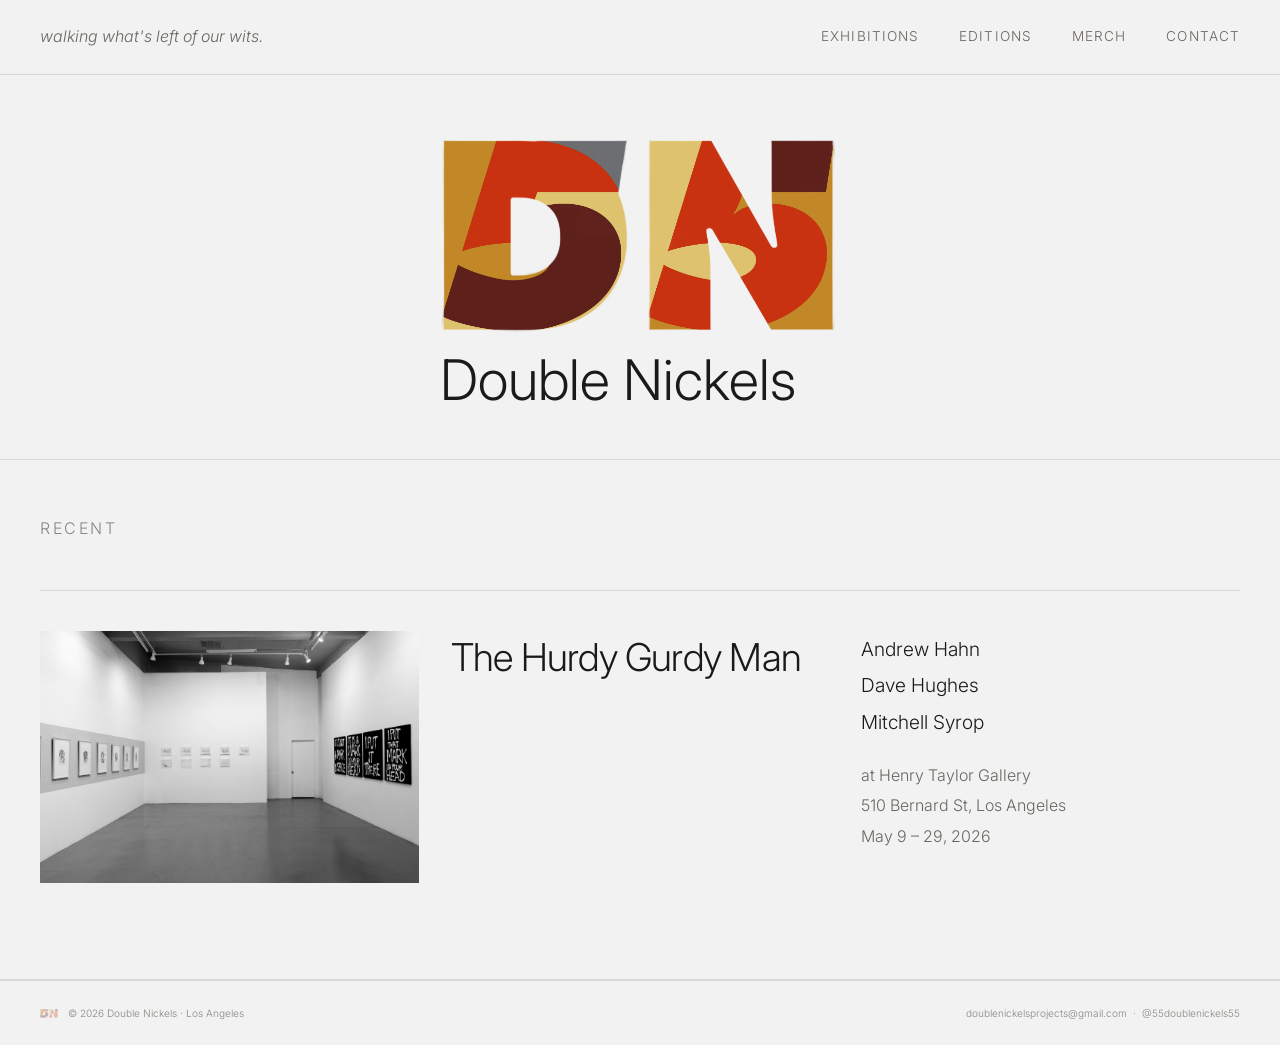
<file: index.html>
<!DOCTYPE html>
<html lang="en">
<head>
  <meta charset="UTF-8">
  <meta name="viewport" content="width=device-width, initial-scale=1.0">
  <title>Double Nickels</title>
  <link rel="preconnect" href="https://fonts.googleapis.com">
  <link rel="preconnect" href="https://fonts.gstatic.com" crossorigin>
  <link href="https://fonts.googleapis.com/css2?family=Inter:wght@300;400&display=swap" rel="stylesheet">
  <link rel="stylesheet" href="style.css">
  <style>
    .exhibition a img:hover { opacity: 0.82; }
    @media (max-width: 600px) {
      .exhibition { grid-template-columns: 1fr !important; }
    }
  </style>
</head>
<body>

  <header>
    <p class="header-tagline">walking what's left of our wits.</p>
    <nav>
      <a href="exhibitions.html">Exhibitions</a>
      <a href="editions.html">Editions</a>
      <a href="merch.html">Merch</a>
      <a href="contact.html">Contact</a>
    </nav>
  </header>

  <div class="hero">
    <img class="hero-logo" src="logo.png" alt="Double Nickels">
    <p class="hero-name"><span class="hero-name-inner">Double Nickels</span></p>
  </div>

  <main>
    <section class="section">
      <p class="section-label">Recent</p>
      <div class="exhibition" style="grid-template-columns: 1fr 1fr 1fr;">
        <a href="hurdy-gurdy-man.html" style="display:block; overflow:hidden;">
          <img src="installation-1.jpg" alt="The Hurdy Gurdy Man" style="width:100%; height:auto; display:block; transition:opacity 0.2s;">
        </a>
        <h2 class="exh-title" style="align-self:start; padding-top:0.25rem;">
          <a href="hurdy-gurdy-man.html" style="color:inherit; text-decoration:none;">The Hurdy Gurdy Man</a>
        </h2>
        <div>
          <p class="exh-artists">
            Andrew Hahn<br>
            Dave Hughes<br>
            Mitchell Syrop
          </p>
          <p class="exh-meta">
            at Henry Taylor Gallery<br>
            510 Bernard St, Los Angeles<br>
            May 9 – 29, 2026
          </p>
        </div>
      </div>
    </section>
  </main>

  <footer>
    <div class="footer-left">
      <img class="footer-logo" src="logo.png" alt="" aria-hidden="true">
      <span class="footer-text">© 2026 Double Nickels · Los Angeles</span>
    </div>
    <div class="footer-right">
      <a href="mailto:doublenickelsprojects@gmail.com">doublenickelsprojects@gmail.com</a>
      &nbsp;·&nbsp;
      <a href="https://www.instagram.com/55doublenickels55" target="_blank">@55doublenickels55</a>
    </div>
  </footer>

</body>
</html>
</file>
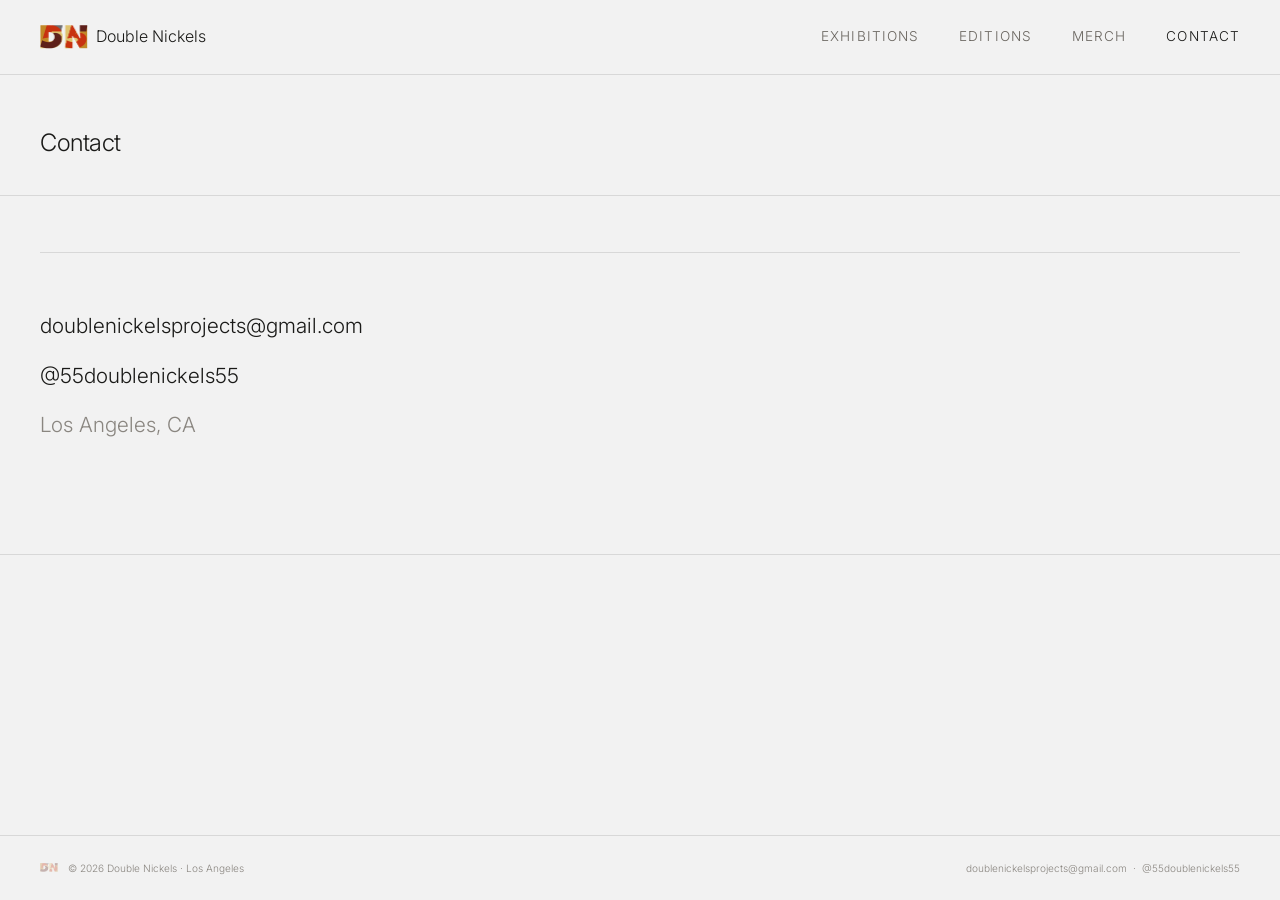
<file: contact.html>
<!DOCTYPE html>
<html lang="en">
<head>
  <meta charset="UTF-8">
  <meta name="viewport" content="width=device-width, initial-scale=1.0">
  <title>Contact — Double Nickels</title>
  <link rel="preconnect" href="https://fonts.googleapis.com">
  <link rel="preconnect" href="https://fonts.gstatic.com" crossorigin>
  <link href="https://fonts.googleapis.com/css2?family=Inter:wght@300;400&display=swap" rel="stylesheet">
  <link rel="stylesheet" href="style.css">
</head>
<body>

  <header>
    <a href="index.html" class="header-brand">
      <img src="logo.png" alt="" class="header-brand-logo" aria-hidden="true">
      Double Nickels
    </a>
    <nav>
      <a href="exhibitions.html">Exhibitions</a>
      <a href="editions.html">Editions</a>
      <a href="merch.html">Merch</a>
      <a href="contact.html" class="active">Contact</a>
    </nav>
  </header>

  <div class="page-header">
    <h1 class="page-title">Contact</h1>
  </div>

  <main>
    <section class="section">
      <div class="contact-block">
        <a href="mailto:doublenickelsprojects@gmail.com">doublenickelsprojects@gmail.com</a>
        <a href="https://www.instagram.com/55doublenickels55" target="_blank">@55doublenickels55</a>
        <a href="#" style="color:#8A8680; cursor:default;">Los Angeles, CA</a>
      </div>
    </section>
  </main>

  <footer>
    <div class="footer-left">
      <img class="footer-logo" src="logo.png" alt="" aria-hidden="true">
      <span class="footer-text">© 2026 Double Nickels · Los Angeles</span>
    </div>
    <div class="footer-right">
      <a href="mailto:doublenickelsprojects@gmail.com">doublenickelsprojects@gmail.com</a>
      &nbsp;·&nbsp;
      <a href="https://www.instagram.com/55doublenickels55" target="_blank">@55doublenickels55</a>
    </div>
  </footer>

</body>
</html>
</file>
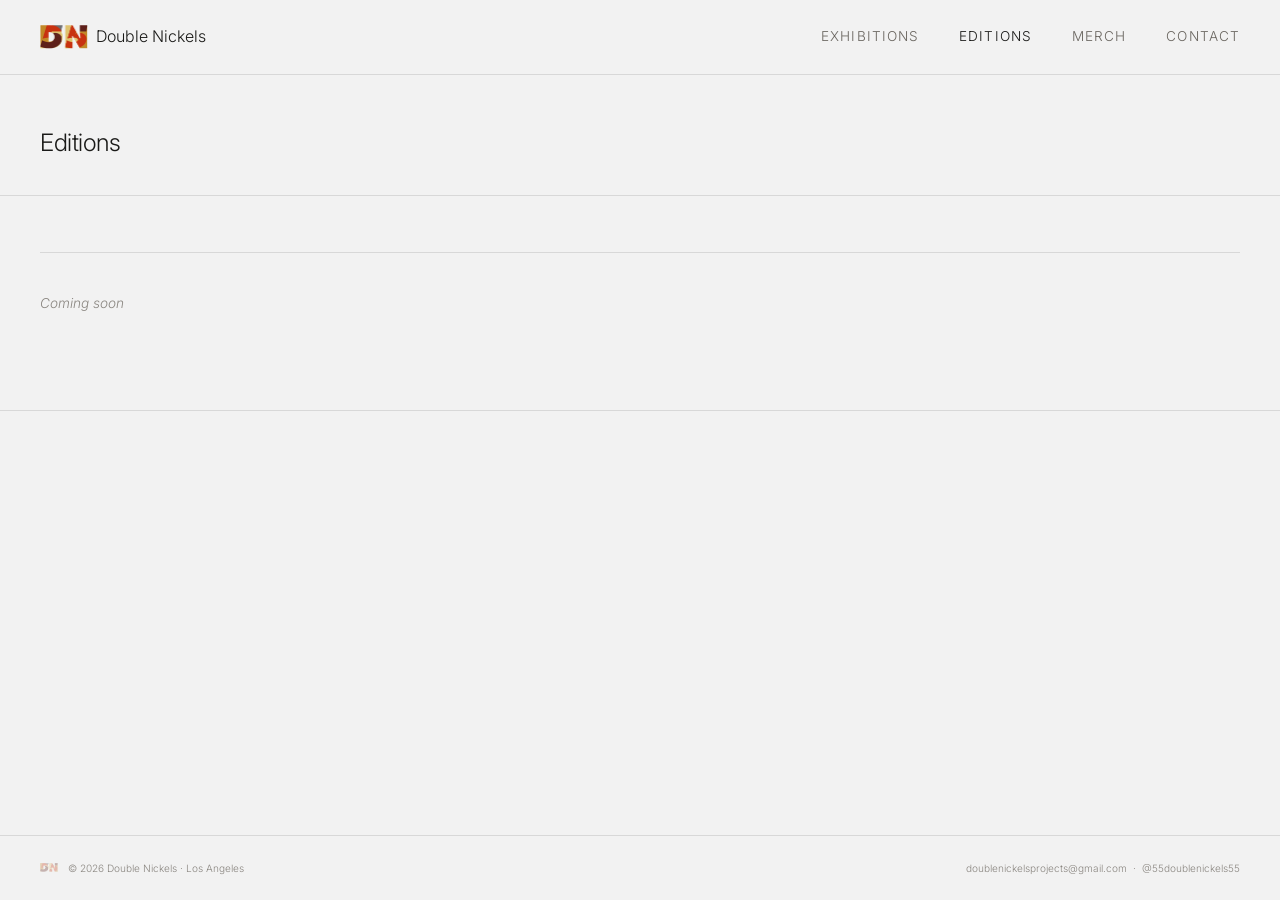
<file: editions.html>
<!DOCTYPE html>
<html lang="en">
<head>
  <meta charset="UTF-8">
  <meta name="viewport" content="width=device-width, initial-scale=1.0">
  <title>Editions — Double Nickels</title>
  <link rel="preconnect" href="https://fonts.googleapis.com">
  <link rel="preconnect" href="https://fonts.gstatic.com" crossorigin>
  <link href="https://fonts.googleapis.com/css2?family=Inter:wght@300;400&display=swap" rel="stylesheet">
  <link rel="stylesheet" href="style.css">
</head>
<body>

  <header>
    <a href="index.html" class="header-brand">
      <img src="logo.png" alt="" class="header-brand-logo" aria-hidden="true">
      Double Nickels
    </a>
    <nav>
      <a href="exhibitions.html">Exhibitions</a>
      <a href="editions.html" class="active">Editions</a>
      <a href="merch.html">Merch</a>
      <a href="contact.html">Contact</a>
    </nav>
  </header>

  <div class="page-header">
    <h1 class="page-title">Editions</h1>
  </div>

  <main>
    <section class="section">
      <div class="coming-soon">
        <p>Coming soon</p>
      </div>
    </section>
  </main>

  <footer>
    <div class="footer-left">
      <img class="footer-logo" src="logo.png" alt="" aria-hidden="true">
      <span class="footer-text">© 2026 Double Nickels · Los Angeles</span>
    </div>
    <div class="footer-right">
      <a href="mailto:doublenickelsprojects@gmail.com">doublenickelsprojects@gmail.com</a>
      &nbsp;·&nbsp;
      <a href="https://www.instagram.com/55doublenickels55" target="_blank">@55doublenickels55</a>
    </div>
  </footer>

</body>
</html>
</file>
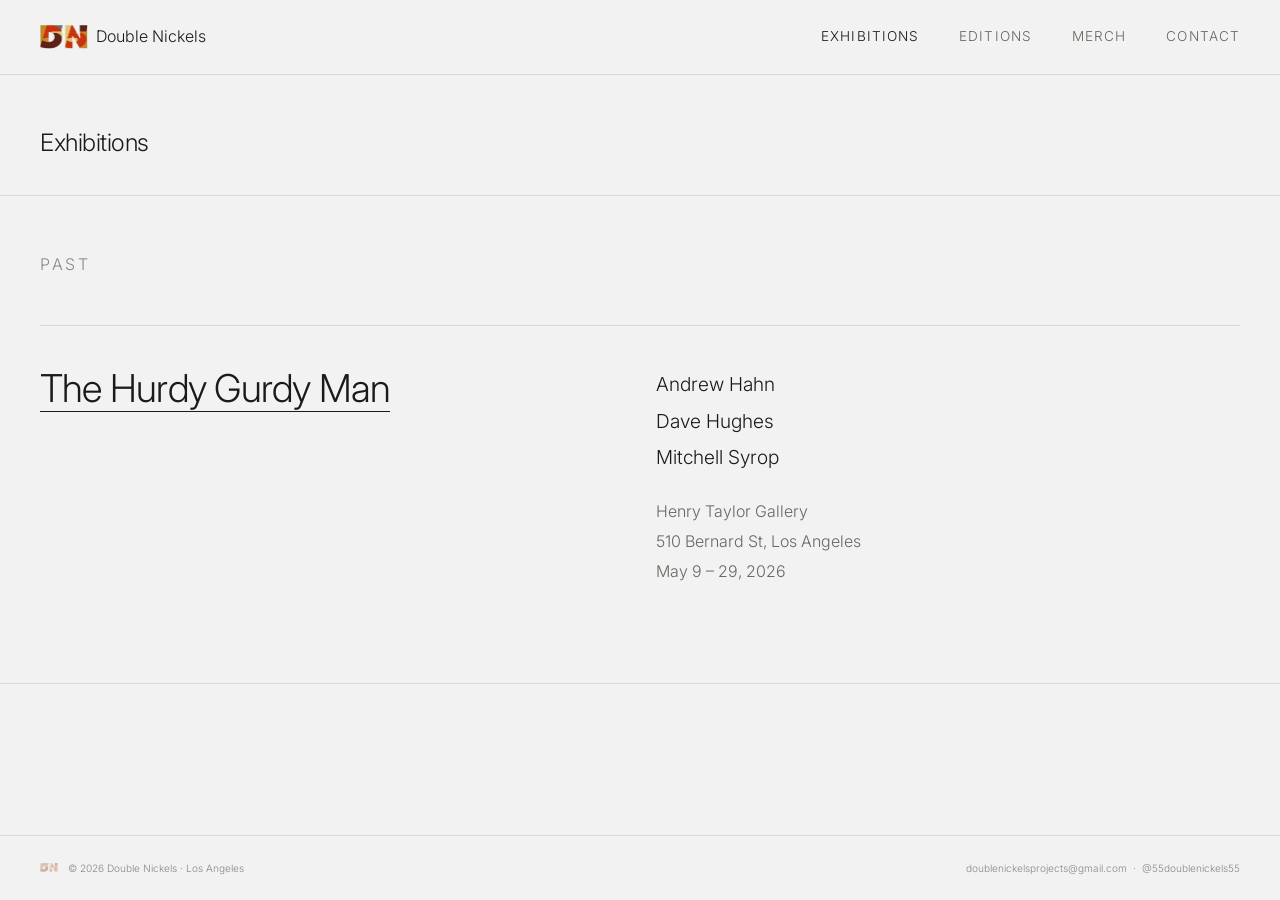
<file: exhibitions.html>
<!DOCTYPE html>
<html lang="en">
<head>
  <meta charset="UTF-8">
  <meta name="viewport" content="width=device-width, initial-scale=1.0">
  <title>Exhibitions — Double Nickels</title>
  <link rel="preconnect" href="https://fonts.googleapis.com">
  <link rel="preconnect" href="https://fonts.gstatic.com" crossorigin>
  <link href="https://fonts.googleapis.com/css2?family=Inter:wght@300;400&display=swap" rel="stylesheet">
  <link rel="stylesheet" href="style.css">
</head>
<body>

  <header>
    <a href="index.html" class="header-brand">
      <img src="logo.png" alt="" class="header-brand-logo" aria-hidden="true">
      Double Nickels
    </a>
    <nav>
      <a href="exhibitions.html" class="active">Exhibitions</a>
      <a href="editions.html">Editions</a>
      <a href="merch.html">Merch</a>
      <a href="contact.html">Contact</a>
    </nav>
  </header>

  <div class="page-header">
    <h1 class="page-title">Exhibitions</h1>
  </div>

  <main>
    <section class="section">
      <p class="section-label">Past</p>
      <div class="exhibition">
        <h2 class="exh-title"><a href="hurdy-gurdy-man.html" style="color:inherit;text-decoration:none;border-bottom:0.5px solid #1A1A18;">The Hurdy Gurdy Man</a></h2>
        <div>
          <p class="exh-artists">
            Andrew Hahn<br>
            Dave Hughes<br>
            Mitchell Syrop
          </p>
          <p class="exh-meta">
            Henry Taylor Gallery<br>
            510 Bernard St, Los Angeles<br>
            May 9 – 29, 2026
          </p>
        </div>
      </div>
    </section>
  </main>

  <footer>
    <div class="footer-left">
      <img class="footer-logo" src="logo.png" alt="" aria-hidden="true">
      <span class="footer-text">© 2026 Double Nickels · Los Angeles</span>
    </div>
    <div class="footer-right">
      <a href="mailto:doublenickelsprojects@gmail.com">doublenickelsprojects@gmail.com</a>
      &nbsp;·&nbsp;
      <a href="https://www.instagram.com/55doublenickels55" target="_blank">@55doublenickels55</a>
    </div>
  </footer>

</body>
</html>
</file>
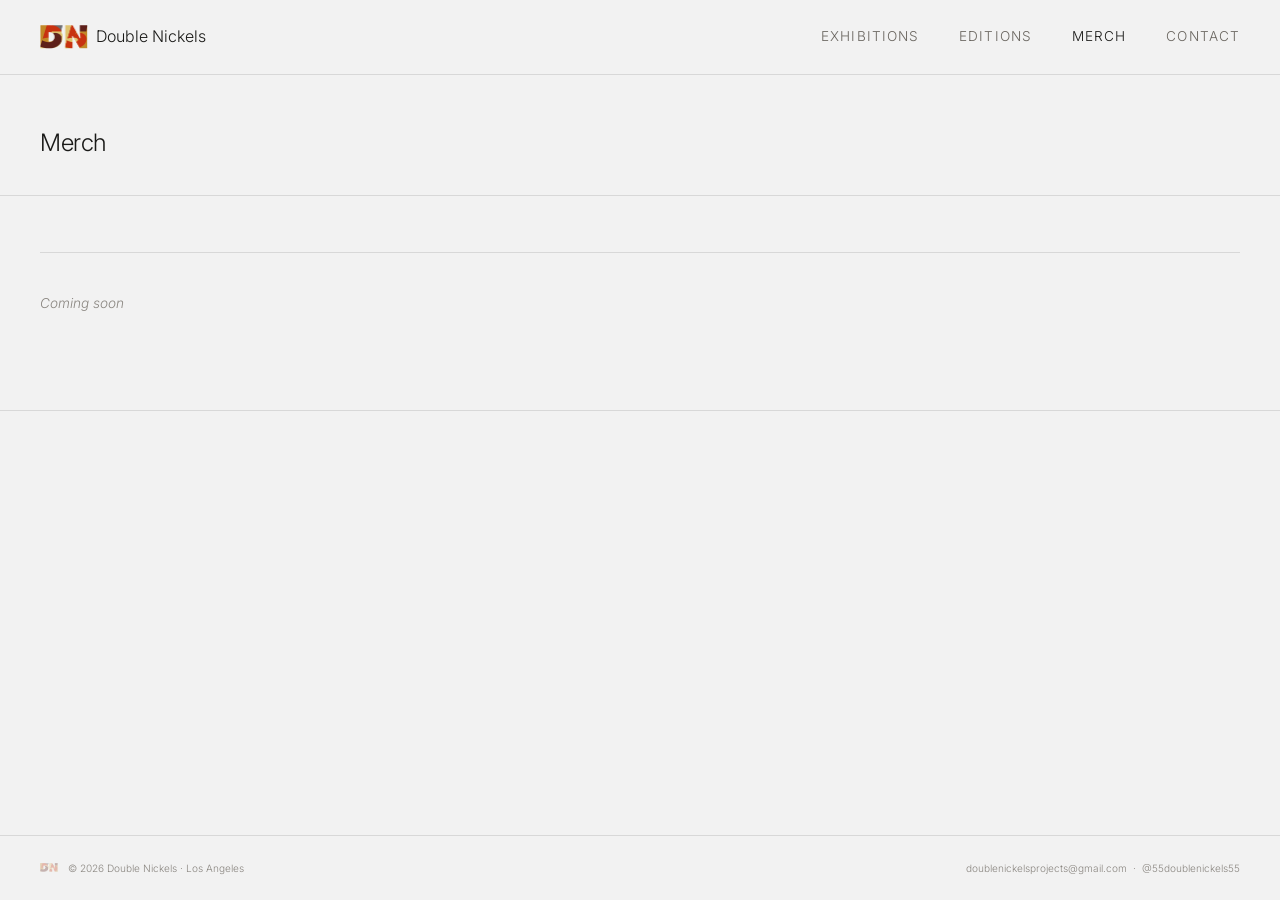
<file: merch.html>
<!DOCTYPE html>
<html lang="en">
<head>
  <meta charset="UTF-8">
  <meta name="viewport" content="width=device-width, initial-scale=1.0">
  <title>Merch — Double Nickels</title>
  <link rel="preconnect" href="https://fonts.googleapis.com">
  <link rel="preconnect" href="https://fonts.gstatic.com" crossorigin>
  <link href="https://fonts.googleapis.com/css2?family=Inter:wght@300;400&display=swap" rel="stylesheet">
  <link rel="stylesheet" href="style.css">
</head>
<body>

  <header>
    <a href="index.html" class="header-brand">
      <img src="logo.png" alt="" class="header-brand-logo" aria-hidden="true">
      Double Nickels
    </a>
    <nav>
      <a href="exhibitions.html">Exhibitions</a>
      <a href="editions.html">Editions</a>
      <a href="merch.html" class="active">Merch</a>
      <a href="contact.html">Contact</a>
    </nav>
  </header>

  <div class="page-header">
    <h1 class="page-title">Merch</h1>
  </div>

  <main>
    <section class="section">
      <div class="coming-soon">
        <p>Coming soon</p>
      </div>
    </section>
  </main>

  <footer>
    <div class="footer-left">
      <img class="footer-logo" src="logo.png" alt="" aria-hidden="true">
      <span class="footer-text">© 2026 Double Nickels · Los Angeles</span>
    </div>
    <div class="footer-right">
      <a href="mailto:doublenickelsprojects@gmail.com">doublenickelsprojects@gmail.com</a>
      &nbsp;·&nbsp;
      <a href="https://www.instagram.com/55doublenickels55" target="_blank">@55doublenickels55</a>
    </div>
  </footer>

</body>
</html>
</file>
<file: style.css>
/* ── Double Nickels — shared styles ── */

*, *::before, *::after { box-sizing: border-box; margin: 0; padding: 0; }

body {
  background: #F2F2F2;
  color: #1A1A18;
  font-family: 'Univers', 'Univers LT Pro', 'UniversLTPro', 'Inter', sans-serif;
  font-weight: 300;
  line-height: 1.6;
  min-height: 100vh;
  display: flex;
  flex-direction: column;
}

/* ── Header ── */
header {
  padding: 1.5rem 2.5rem;
  border-bottom: 0.5px solid #D8D8D8;
  display: flex;
  align-items: center;
  justify-content: space-between;
}

.header-tagline {
  font-size: 1rem;
  font-style: italic;
  color: #6A6660;
}

.header-brand {
  display: flex;
  align-items: center;
  gap: 0.5rem;
  text-decoration: none;
  color: #1A1A18;
  font-size: 1rem;
  font-weight: 300;
}

.header-brand-logo {
  width: 48px;
  height: auto;
  display: block;
  flex-shrink: 0;
}

nav { display: flex; gap: 2.5rem; }

nav a {
  font-size: 0.85rem;
  letter-spacing: 0.08em;
  text-transform: uppercase;
  color: #6A6660;
  text-decoration: none;
  transition: color 0.15s;
}

nav a:hover,
nav a.active { color: #1A1A18; }

/* ── Hero: logo + name (home page) ── */
.hero {
  padding: 5vw 2.5rem 4vw;
  border-bottom: 0.5px solid #D8D8D8;
  text-align: center;
}

.hero-logo {
  width: clamp(160px, 35vw, 400px);
  height: auto;
  display: inline-block;
  margin-bottom: 0.5rem;
}

.hero-name {
  font-size: clamp(1.8rem, 4.5vw, 3.5rem);
  font-weight: 300;
  color: #1A1A18;
  line-height: 1;
  width: clamp(160px, 35vw, 400px);
  margin: 0 auto;
}

.hero-name-inner {
  display: flex;
  justify-content: space-between;
  width: 100%;
}

/* ── Page header (inner pages) ── */
.page-header {
  padding: 3.5rem 2.5rem 2.5rem;
  border-bottom: 0.5px solid #D8D8D8;
}

.page-title {
  font-size: clamp(0.9rem, 2vw, 1.5rem);
  font-weight: 300;
  letter-spacing: -0.02em;
  color: #1A1A18;
  line-height: 1;
}

/* ── Main ── */
main { flex: 1; }

/* ── Section ── */
.section {
  padding: 3.5rem 2.5rem;
  border-bottom: 0.5px solid #D8D8D8;
}

.section-label {
  font-size: 1rem;
  letter-spacing: 0.16em;
  text-transform: uppercase;
  color: #8A8680;
  margin-bottom: 3rem;
}

/* ── Exhibition entry ── */
.exhibition {
  display: grid;
  grid-template-columns: 1fr 1fr;
  gap: 2rem;
  align-items: start;
  padding: 2.5rem 0;
  border-top: 0.5px solid #D8D8D8;
}

.exh-title {
  font-size: clamp(1.6rem, 3vw, 2.4rem);
  font-weight: 300;
  letter-spacing: -0.02em;
  line-height: 1.15;
  color: #1A1A18;
}

.exh-artists {
  font-size: 1.2rem;
  color: #1A1A18;
  line-height: 1.9;
  margin-bottom: 1.25rem;
}

.exh-meta {
  font-size: 1rem;
  color: #6A6660;
  line-height: 1.9;
}

/* ── Coming soon ── */
.coming-soon {
  padding: 2.5rem 0;
  border-top: 0.5px solid #D8D8D8;
}

.coming-soon p {
  font-size: 0.85rem;
  font-style: italic;
  color: #8A8680;
}

/* ── Contact page ── */
.contact-block {
  padding: 3rem 0;
  border-top: 0.5px solid #D8D8D8;
}

.contact-block a {
  color: #1A1A18;
  text-decoration: none;
  font-size: 1.3rem;
  line-height: 2.4;
  display: block;
}

.contact-block a:hover { color: #6A6660; }

/* ── Footer ── */
footer {
  padding: 1.5rem 2.5rem;
  border-top: 0.5px solid #D8D8D8;
  display: flex;
  align-items: center;
  justify-content: space-between;
  flex-wrap: wrap;
  gap: 0.75rem;
}

.footer-left {
  display: flex;
  align-items: center;
  gap: 0.6rem;
}

.footer-logo { width: 18px; height: auto; opacity: 0.3; }
.footer-text { font-size: 0.63rem; color: #8A8680; }
.footer-right { font-size: 0.63rem; color: #8A8680; }
.footer-right a { color: #8A8680; text-decoration: none; }
.footer-right a:hover { color: #1A1A18; }

/* ── Responsive ── */
@media (max-width: 600px) {
  header { padding: 1.25rem 1.5rem; flex-direction: column; align-items: flex-start; gap: 0.75rem; }
  .hero { padding: 3rem 1.5rem 2.5rem; }
  .page-header { padding: 2.5rem 1.5rem; }
  .section { padding: 2.5rem 1.5rem; }
  footer { padding: 1.25rem 1.5rem; }
  .exhibition { grid-template-columns: 1fr; }
  nav { flex-wrap: wrap; gap: 1rem; }
}
</file>
